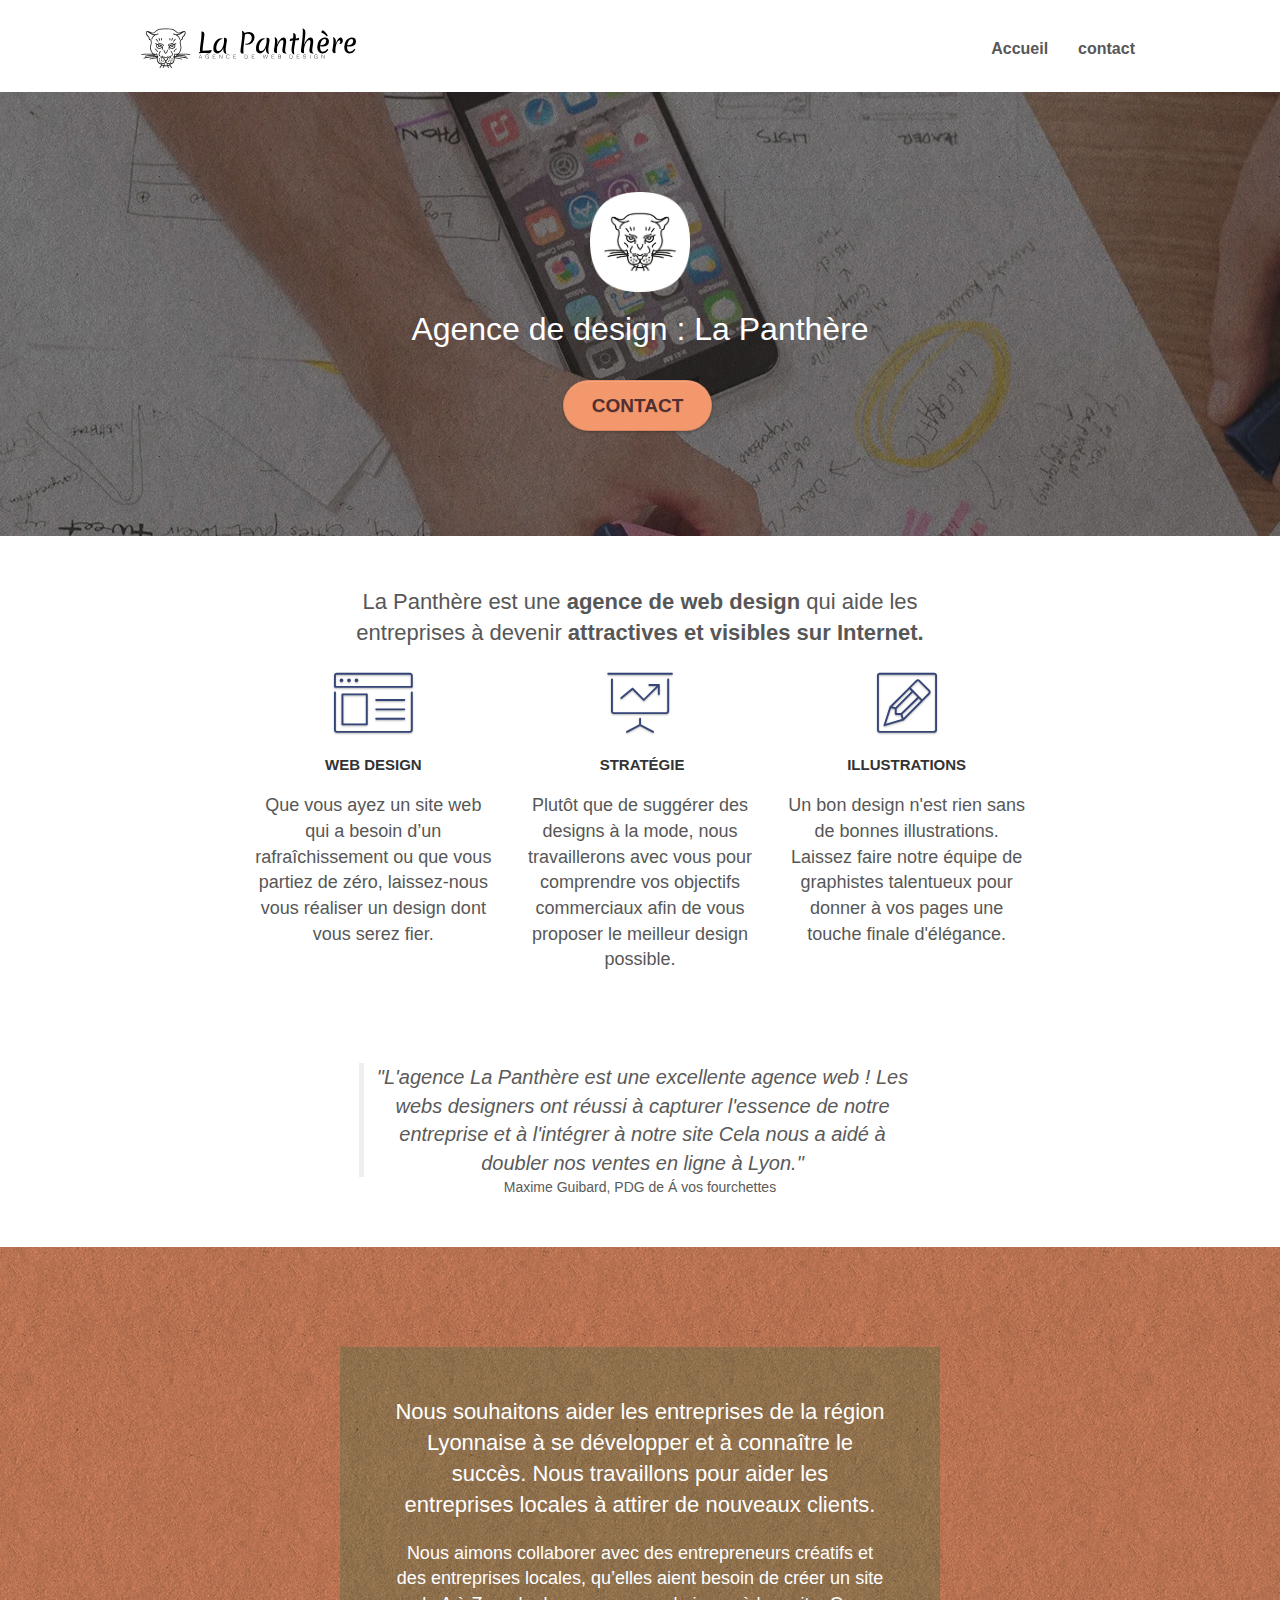
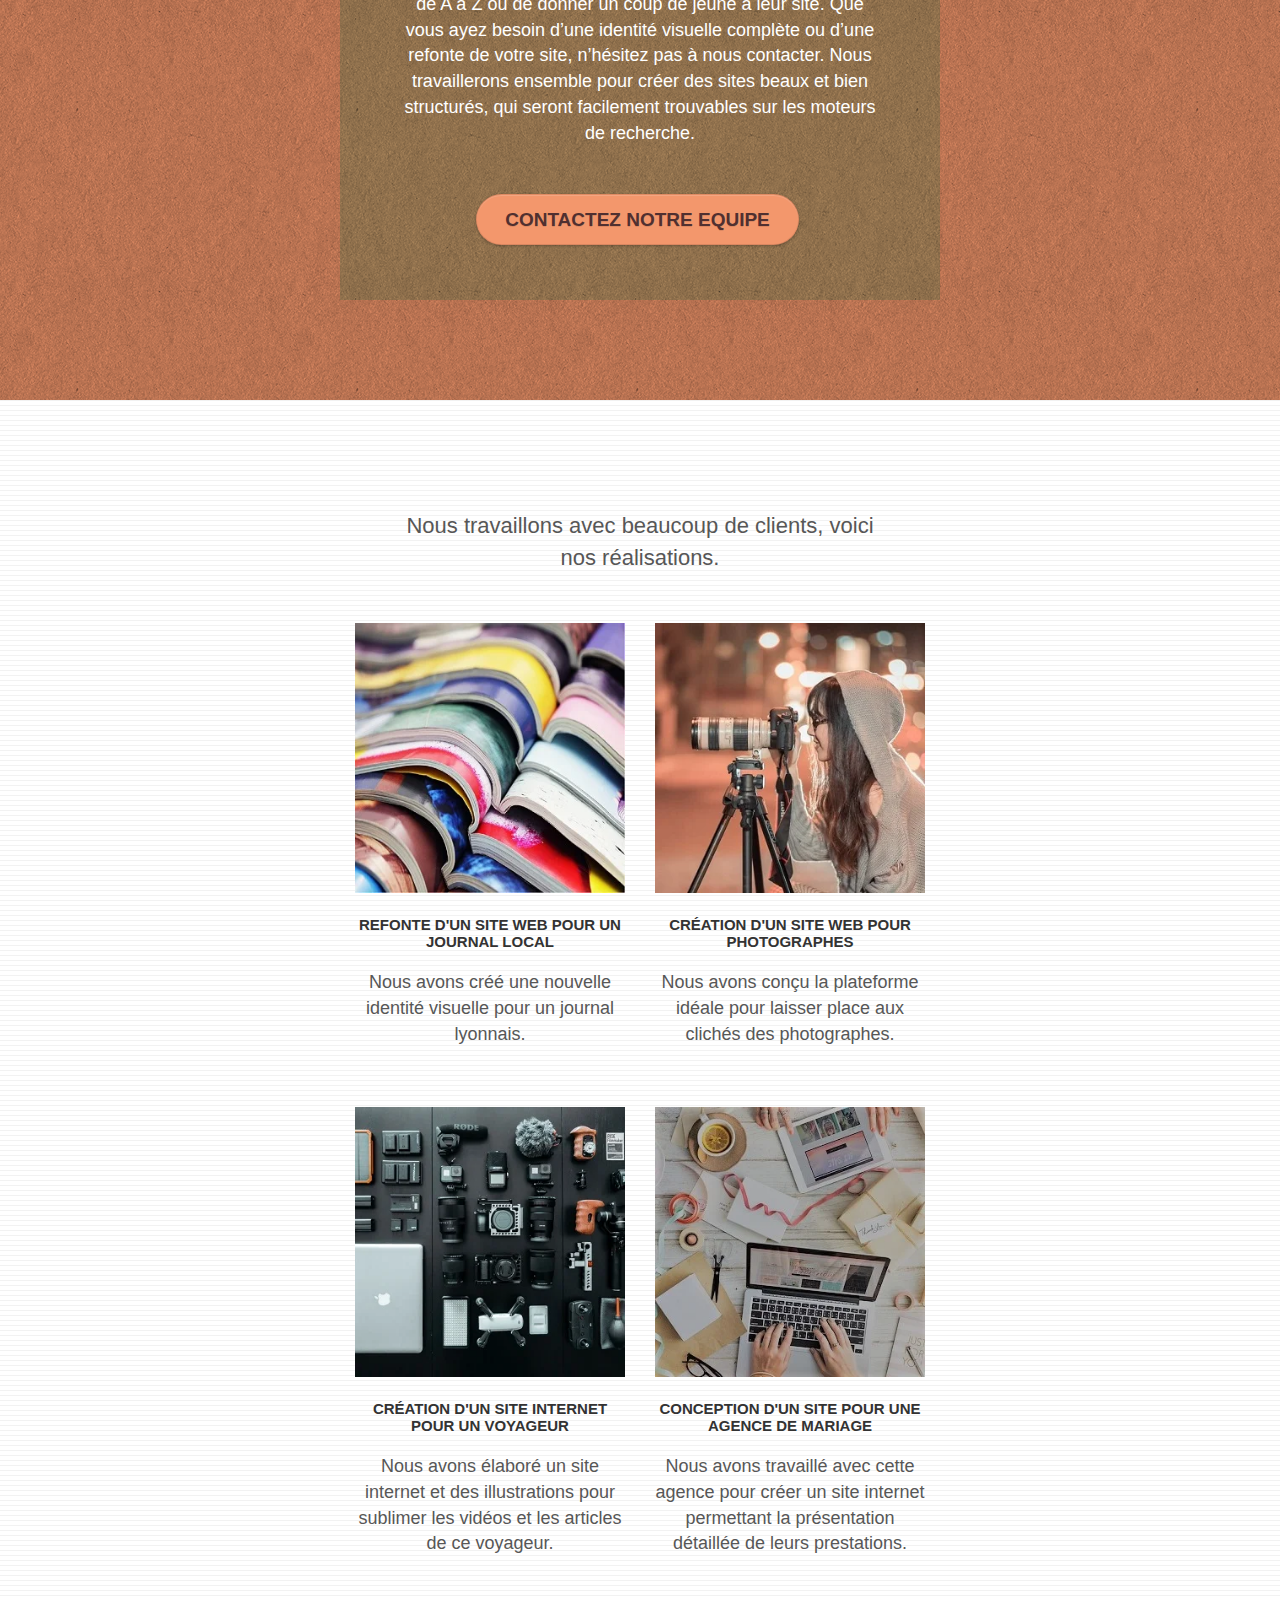
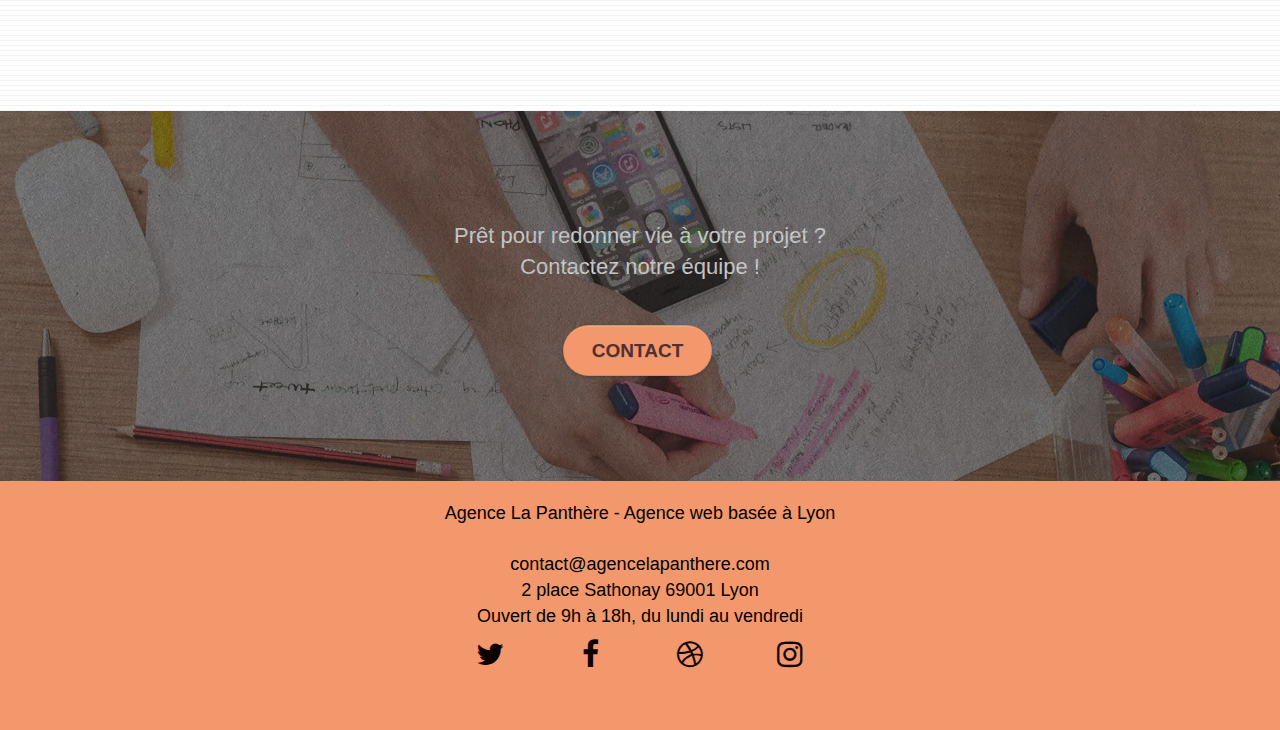
<file: index.html>
<!doctype html>
<html lang="fr">

<head>
	<meta charset="utf-8">
	<title>La Panthère, agence de web design située à lyon : création de sites, refonte de sites, stratégies personnalisées.</title>
	<meta name="description" content="La Panthère est une Agence de web design située à Lyon qui aide les entreprises
	à améliorer et à développer leur image : création, amélioration de sites web, stratégies de branding.">
	<meta name="robot" content="index, follow">

	<meta name="viewport" content="width=device-width, initial-scale=1.0, viewport-fit=cover">
	<link rel="canonical" href="https://hakimbouzidijpeg.github.io/site_modifs/index.html/">
	<link rel="shortcut icon" type="image/png" href="favicon.jpg">
	<link rel="stylesheet" type="text/css" href="./css/bootstrap.css">
	<link rel="stylesheet" type="text/css" href="style.css">
	<link rel="stylesheet" type="text/css" href="./css/font-awesome.css">
	<link rel="stylesheet" type="text/css" href="./css/et-line.css">



	<!--google search-->
	<meta name="google-site-verification" content="Z-j0HStjY3XsmCi2pdFO28xnZvef16M-q6evh735Us8" />
	<!--google search END-->
	<!-- Analytics -->
	<!-- Global site tag (gtag.js) - Google Analytics -->
	<script async src="https://www.googletagmanager.com/gtag/js?id=G-3E6M611K2C"></script>
	<script>
		window.dataLayer = window.dataLayer || [];
		function gtag() { dataLayer.push(arguments); }
		gtag('js', new Date());

		gtag('config', 'G-3E6M611K2C');
	</script>
	<!-- Analytics END -->
</head>

<body>
	<!-- Principal conteneur -->
	<div class="page-container">

		<!-- bloc-0 -->
		<!--header-->
		<header class="bloc bgc-white l-bloc " id="bloc-0">
			<div class="container bloc-sm">
				<!--navigation-->
				<nav class="navbar row">
					<div class="navbar-header">
						<span class="navbar-brand"><img src="img/agence-la-panthere-monochrome.svg" width="215"
								height="40"
								alt="Dessin d'une tête de panthère accompagné du nom de l'agence : la Panthère" /></span>
						<button id="nav-toggle" type="button" class="ui-navbar-toggle navbar-toggle"
							data-toggle="collapse" data-target=".navbar-1">
							<span class="sr-only">Toggle navigation</span><span class="icon-bar"></span><span
								class="icon-bar"></span><span class="icon-bar"></span>
						</button>
					</div>
					<div class="collapse navbar-collapse navbar-1 special-dropdown-nav">
						<ul class="site-navigation nav navbar-nav">
							<li>
								<a class="greasy" href="index.html">Accueil</a>
							</li>
							<li>
							</li>
							<li>
								<a class="greasy" href="contact.html">contact</a>
							</li>
						</ul>
					</div>
				</nav>
			</div>
		</header>
		<!-- bloc-0 END -->

		<!--contenu principal-->
		<main>
			<!--zone importante-->

			<!-- bloc-1-presentation -->
			<!--header de la zone article-->
			<div class="bloc bgc-dark-slate-blue bg-banniere d-bloc bg-t-edge bloc-bg-texture texture-paper b-parallax"
				id="bloc-1-hero">
				<div class="container bloc-lg">
					<div class="row tight-width-whitespace">
						<div class="col-sm-12">
							<img src="img/logo.png" class="center-block image-resize-mode" width="100" height="100"
								alt="Image du logo de l'agence web : la Panthère" />
							<h1 class="text-center hero-bloc-text tc-white ">
								Agence de design : La Panthère
							</h1>
							<div class="text-center">
								<a href="contact.html" class="btn btn-lg btn-clean btn-rd cta-hero btn-atomic-tangerine"
									id="cta-hero">CONTACT</a>
							</div>
						</div>
					</div>
				</div>
			</div>
			<!-- bloc-1-presentation END -->

			<!-- bloc-2-services -->
			<div class="bloc bgc-white l-bloc" id="bloc-2-services">
				<div class="container bloc-md">
					<div class="row">
						<div class="col-sm-12 text-center">
							<p class="title">La Panthère est une<strong> agence de web design </strong>qui
								aide les entreprises à devenir <strong>attractives et visibles sur Internet.</strong>
							</p>
						</div>
					</div>
					<div class="row voffset-lg med-width-whitespace">
						<!--présentation de web design-->
						<section class="col-sm-4">
							<div class="text-center">
								<span class="et-icon-browser sm-shadow icon-dark-slate-blue icons icon-lg"></span>
							</div>
							<h3 class="mg-md text-center">
								Web design
							</h3>
							<p class="text-center ">
								Que vous ayez un site web qui a besoin d&rsquo;un rafraîchissement ou que vous partiez
								de zéro, laissez-nous vous réaliser un design dont vous serez fier.
							</p>
						</section>
						<!--présentation de startégie-->
						<section class="col-sm-4">
							<div class="text-center">
								<span class="et-icon-presentation sm-shadow icon-dark-slate-blue icons icon-lg"></span>
							</div>
							<h3 class="mg-md text-center">
								&nbsp;Stratégie
							</h3>
							<p class="text-center ">
								Plutôt que de suggérer des designs à la mode, nous travaillerons avec vous pour
								comprendre vos objectifs commerciaux afin de vous proposer le meilleur design
								possible.<br>
							</p>
						</section>
						<!--présentation d'illustrations-->
						<section class="col-sm-4">
							<div class="text-center">
								<span class="et-icon-edit sm-shadow icon-dark-slate-blue icons icon-lg"></span>
							</div>
							<h3 class="mg-md text-center">
								Illustrations
							</h3>
							<p class="text-center ">
								Un bon design n'est rien sans de bonnes illustrations. Laissez faire notre équipe de
								graphistes talentueux pour donner à vos pages une touche finale d'élégance.
							</p>
						</section>
					</div>
					<div class="row voffset-lg voffset">
						<div class="col-xs-12 col-md-8 col-md-offset-2 text-center">
							<blockquote class="citation">"L'agence La Panthère est une excellente agence web ! Les
								webs designers ont réussi à capturer l'essence de notre entreprise et à
								l'intégrer à notre site Cela nous a aidé à doubler nos ventes en ligne à Lyon."
							</blockquote>
							<cite class="author">Maxime Guibard, PDG de Á vos fourchettes</cite>
						</div>
					</div>
				</div>
			</div>
			<!-- bloc-2-services END -->

			<!-- bloc-3-what-i-do -->
			<footer
				class="bloc tc-white bgc-atomic-tangerine bg-presentation d-bloc bloc-bg-texture texture-paper b-parallax"
				id="bloc-3-what-i-do">
				<div class="container bloc-lg">
					<div class="row tight-width-whitespace black-background">
						<div class="col-sm-12">
							<h2 class="mg-md text-center tc-white">
								Nous souhaitons aider les entreprises de la région Lyonnaise à se développer et à
								connaître le succès. Nous travaillons pour aider les entreprises locales à attirer de
								nouveaux clients.<br>
							</h2>
							<p class="text-center white">
								Nous aimons collaborer avec des entrepreneurs créatifs et des entreprises locales,
								qu’elles aient besoin de créer un site de A à Z ou de donner un coup de jeune à leur
								site. Que vous ayez besoin d’une identité visuelle complète ou d’une refonte de votre
								site, n’hésitez pas à nous contacter. Nous travaillerons ensemble pour créer des sites
								beaux et bien structurés, qui seront facilement trouvables sur les moteurs de recherche.
								<br><br><a class="btn btn-atomic-tangerine btn-clean btn-rd btn-lg cta-hero2"
									href="contact.html">CONTACTEZ NOTRE EQUIPE</a><br>
							</p>
						</div>
					</div>
				</div>
			</footer>
			<!-- bloc-3-what-i-do END -->



			<!-- bloc-4-portfolio -->
			<div class="bloc bgc-white bg-lines-h2-bg bg-repeat l-bloc" id="bloc-4-portfolio">
				<div class="container bloc-lg">
					<div class="row">
						<div class="col-sm-12 text-center">
							<p class="text">Nous travaillons avec beaucoup de clients, voici nos réalisations.</p>
						</div>
					</div>
					<div class="row tight-width-whitespace portfolio-row">
						<section class="col-sm-6">
							<a href="#" data-lightbox="img/livres.webp" data-gallery-id="gallery-1"
								data-caption="Refonte d'un site web pour un journal local" data-frame="snapshot-lb"><img
									src="img/livres.webp" width="320" height="320"
									alt="gros plan de livres colorés, ouverts et empilés les uns sur les autres"
									class="img-responsive portfolio-thumb" /></a>
							<h3 class="mg-md text-center">
								Refonte d'un site web pour un journal local
							</h3>
							<p class="text-center">
								Nous avons créé une nouvelle identité visuelle pour un journal lyonnais.
							</p>
						</section>
						<section class="col-sm-6">
							<a href="#" data-lightbox="img/photographe.webp" data-gallery-id="gallery-1"
								data-caption="Création d'un site web pour photographes" data-frame="snapshot-lb"><img
									src="img/photographe.webp" width="320" height="320"
									class="img-responsive portfolio-thumb"
									alt="jeune photographe qui prend un cliché dans la nuit" /></a>
							<h3 class="mg-md text-center">
								Création d'un site web pour photographes
							</h3>
							<p class="text-center">
								Nous avons conçu la plateforme idéale pour laisser place aux clichés des photographes.
							</p>
						</section>
					</div>
					<div class="row tight-width-whitespace portfolio-row">
						<section class="col-sm-6">
							<a href="#" data-lightbox="img/appareils.webp" data-gallery-id="gallery-1"
								data-caption="Création d'un site internet pour un voyageur"
								data-frame="snapshot-lb"><img src="img/appareils.webp" width="320" height="320"
									class="img-responsive portfolio-thumb"
									alt="Divers appareils exposés : appareils photo, micros, batteries d'énergie, ordinateur." /></a>
							<h3 class="mg-md text-center">
								Création d'un site internet pour un voyageur
							</h3>
							<p class="text-center">
								Nous avons élaboré un site internet et des illustrations pour sublimer les vidéos et les
								articles de ce voyageur.
							</p>
						</section>
						<section class="col-sm-6">
							<a href="#" data-lightbox="img/bureau.webp" data-gallery-id="gallery-1"
								data-caption="Conception d'un site pour une agence de mariage"
								data-frame="snapshot-lb"><img src="img/bureau.webp" width="320" height="320"
									class="img-responsive portfolio-thumb"
									alt="Ordinateur, rubans, cartes postales, ciseaux, enveloppes, papiers, scotch posés sur un bureau." /></a>
							<h3 class="mg-md text-center">
								Conception d'un site pour une agence de mariage
							</h3>
							<p class="text-center">
								Nous avons travaillé avec cette agence pour créer un site internet permettant la
								présentation détaillée de leurs prestations.
							</p>
						</section>
					</div>
				</div>
			</div>
			<!-- bloc-4-portfolio END -->

			<!-- bloc-5-cta -->
			<footer class="bloc bgc-dark-slate-blue bg-banniere d-bloc bloc-bg-texture texture-paper" id="bloc-5-cta">
				<div class="container bloc-lg">
					<div class="row">
						<h2 class="mg-md text-center tc-white">
							Prêt pour redonner vie à votre projet ?<br>Contactez notre équipe !
						</h2>
						<div class="col-sm-12 text-center">
							<a href="contact.html"
								class="btn btn-atomic-tangerine btn-clean btn-rd btn-lg cta-hero">CONTACT</a>
						</div>
					</div>
				</div>
			</footer>
			<!-- bloc-5-cta END -->

		</main>
		<!-- Footer - bloc-8 -->
		<footer class="bloc bgc-atomic-tangerine d-bloc" id="bloc-8">
			<div class="container bloc-sm">
				<div class="row">
					<div class="col-sm-12">
						<p class="text-center black">
							Agence La Panthère - Agence web basée à Lyon<br><br>
							contact@agencelapanthere.com<br>2 place Sathonay 69001 Lyon<br>
							Ouvert de 9h à 18h, du lundi au vendredi</p>

						<!--images et liens vers les réseaux sociaux-->
						<figure class="row row-no-gutters social">
							<div class="col-sm-3">
								<div class="text-center">
									<a class="social" href="https://twitter.com/La_Panthere_agence_web_lyon"><span
											class="fa fa-twitter icon-md"
											title="Icone de lien vers twitter."></span></a>
								</div>
							</div>
							<div class="col-sm-3">
								<div class="text-center">
									<a class="social" href="https://fr-fr.facebook.com/La_Panthere_agence_web_lyon"><span
											class="fa fa-facebook icon-md"
											title="Icone de lien vers facebook."></span></a>
								</div>
							</div>
							<div class="col-sm-3">
								<div class="text-center">
									<a class="social" href="https://dribbble.com/tags/La_Panthere_agence_web_lyon"><span
											class="fa fa-dribbble icon-md"
											title="Icone de lien vers dribbble."></span></a>
								</div>
							</div>
							<div class="col-sm-3">
								<div class="text-center">
									<a class="social" href="https://www.instagram.com/La_Panthere_agence_web_lyon"><span
											class="fa fa-instagram icon-md"
											title="Icone de lien vers instagram."></span></a>
								</div>
							</div>
						</figure>



					</div>
				</div>
			</div>
		</footer>
		<!-- Footer - bloc-8 END -->

	</div>
	<!-- Principal conteneur END -->

	<!-- zone de script-->
	<script src="./js/jquery-2.1.0.js" defer></script>
	<script src="./js/bootstrap.js" defer></script>
	<script src="./js/blocs.js" defer></script>
	<script src="./js/jquery.touchSwipe.js" defer></script>
	<script src="./js/gmaps.js" defer></script>
</body>

</html>
</file>
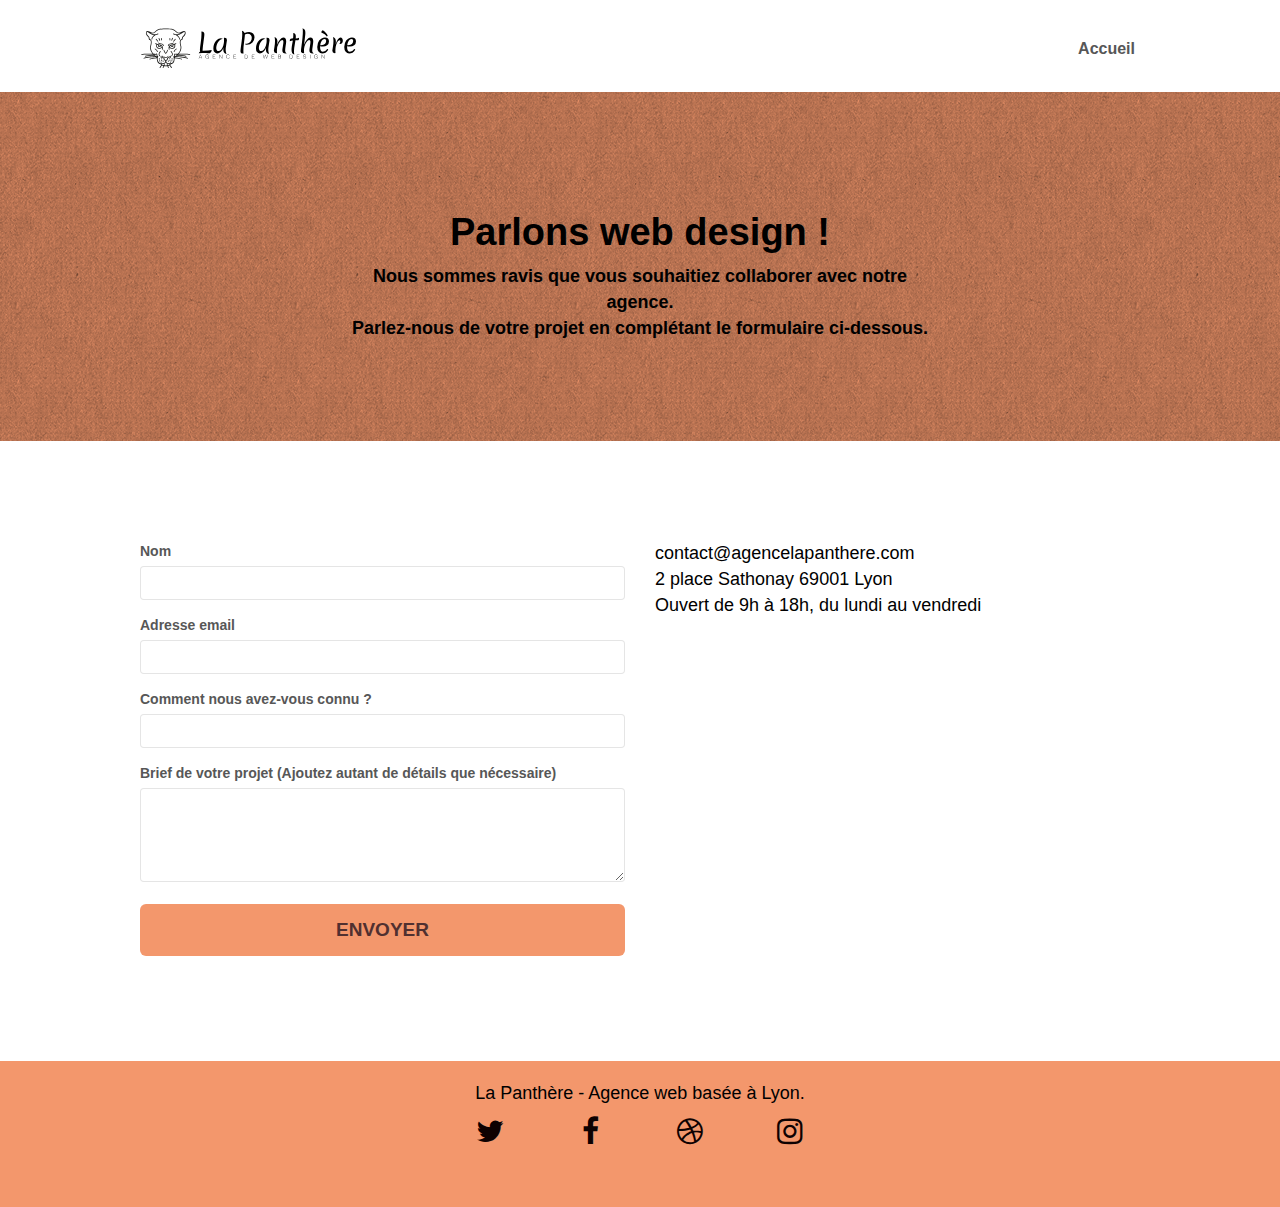
<file: contact.html>
<!doctype html>
<html lang="fr">

<head>
	<meta charset="utf-8">

	<!-- titre et favicon-->
	<link rel="shortcut icon" type="image/png" href="favicon.jpg">
	<title>La Panthère, agence de web design située à Lyon. Page de contact avec formulaire à remplir et envoyer.
	</title>
	<meta name="description" content="La Panthère est une Agence de web design située à Lyon qui aide les entreprises
	à développer, à améliorer leur image : création et amélioration de sites web, stratégies de branding.">
	<meta name="robot" content="index, follow">
	<meta name="viewport" content="width=device-width, initial-scale=1.0, viewport-fit=cover">
	<link rel="stylesheet" type="text/css" href="./css/bootstrap.css">
	<link rel="stylesheet" type="text/css" href="style.css">
	<link rel="stylesheet" type="text/css" href="./css/font-awesome.css">
	<link rel="stylesheet" type="text/css" href="./css/et-line.css">
	<!-- Analytics -->

	<!-- Analytics END -->

</head>

<body>
	<!-- Principal conteneur -->
	<div class="page-container">

		<!-- bloc-0 -->
		<header class="bloc bgc-white l-bloc " id="bloc-0">
			<div class="container bloc-sm">

				<nav class="navbar row">
					<div class="navbar-header">

						<a class="navbar-brand" href="index.html"><img src="img/agence-la-panthere-monochrome.svg"
								alt="atlanta web design logo" width="215" height="40" /></a>

						<button id="nav-toggle" type="button" class="ui-navbar-toggle navbar-toggle"
							data-toggle="collapse" data-target=".navbar-1">
							<span class="sr-only">Toggle navigation</span><span class="icon-bar"></span><span
								class="icon-bar"></span><span class="icon-bar"></span>
						</button>
					</div>
					<div class="collapse navbar-collapse navbar-1 special-dropdown-nav">
						<ul class="site-navigation nav navbar-nav">
							<li>
								<a class="greasy" href="index.html">Accueil</a>
							</li>

						</ul>
					</div>
				</nav>
			</div>
		</header>
		<!-- bloc-0 END -->

		<main>

			<!-- bloc-6 -->
			<div class="bloc bg-dots-bg bg-repeat bgc-atomic-tangerine d-bloc bloc-bg-texture texture-paper"
				id="bloc-6">
				<div class="container bloc-lg">
					<div class="row">
						<div class="col-sm-12">
							<h1 class="text-center hero-bloc-text black greasy">
								Parlons web design !
							</h1>
							<p class="text-center mg-lg black tight-width-whitespace greasy">
								Nous sommes ravis que vous souhaitiez collaborer avec notre agence.<br>
								Parlez-nous de votre projet en complétant le formulaire ci-dessous.
							</p>
						</div>
					</div>
				</div>
			</div>
			<!-- bloc-6 END -->

			<!-- bloc-7 -->
			<form novalidate>
			<div class="bloc bgc-white l-bloc greasy" id="bloc-7">
				<div class="container bloc-lg">
					<div class="row">
						<div class="col-sm-6">
							<div id="form_1">
								<div class="form-group">
									<label for="name" class="greasy">
										 Nom 
									</label>
									<input id="name" class="form-control" required />
								</div>
								<div class="form-group">
									<label for="email" class="greasy">
										 Adresse email 
									</label>
									<input id="email" class="form-control" type="email" required />
								</div>
								<div class="form-group">
									<label for="input_504" class="greasy">
										Comment nous avez-vous connu ? 
									</label>
									<input class="form-control" type="text" required id="input_504" />
								</div>
								<div class="form-group">
									<label for="message" class="greasy">
										 Brief de votre projet (Ajoutez autant de détails que
											nécessaire)<br>
									</label><textarea id="message" class="form-control" rows="4" cols="50"
										required></textarea>
								</div>
								<button class="bloc-button btn btn-lg btn-block cta-hero btn-atomic-tangerine"
									type="submit">
									Envoyer
								</button>
							</div>
						</div>
						<div class="col-sm-6">
							<p class="black">
								contact@agencelapanthere.com<br>2 place Sathonay 69001 Lyon<br>Ouvert de 9h à 18h, du
								lundi au vendredi<br>
							</p>
						</div>
					</div>
				</div>
			</div>
			</form>
			<!-- bloc-7 END -->

			<!-- ScrollToTop Button -->
			<a class="bloc-button btn btn-d scrollToTop" onclick="scrollToTarget('1')"><span
					class="fa fa-chevron-up"></span></a>
			<!-- ScrollToTop Button END-->
		</main>

		<!-- Footer - bloc-8 -->
		<footer class="bloc bgc-atomic-tangerine d-bloc" id="bloc-8">
			<div class="container bloc-sm">
				<div class="row">
					<div class="col-sm-12">
						<p class="text-center black">
							La Panthère - Agence web basée à Lyon.<br>
						</p>

						<!--images et liens vers les réseaux sociaux-->
						<figure class="row row-no-gutters social">
							<div class="col-sm-3">
								<div class="text-center">
									<a class="social" href="https://twitter.com/La_Panthere_agence_web_lyon"><span
											class="fa fa-twitter icon-md"
											title="Icone de lien vers twitter."></span></a>
								</div>
							</div>
							<div class="col-sm-3">
								<div class="text-center">
									<a class="social"
										href="https://fr-fr.facebook.com/La_Panthere_agence_web_lyon"><span
											class="fa fa-facebook icon-md"
											title="Icone de lien vers facebook."></span></a>
								</div>
							</div>
							<div class="col-sm-3">
								<div class="text-center">
									<a class="social" href="https://dribbble.com/tags/La_Panthere_agence_web_lyon"><span
											class="fa fa-dribbble icon-md"
											title="Icone de lien vers dribbble."></span></a>
								</div>
							</div>
							<div class="col-sm-3">
								<div class="text-center">
									<a class="social" href="https://www.instagram.com/La_Panthere_agence_web_lyon"><span
											class="fa fa-instagram icon-md"
											title="Icone de lien vers instagram."></span></a>
								</div>
							</div>
						</figure>

					</div>
				</div>
			</div>
		</footer>
		<!-- Footer - bloc-8 END -->

	</div>
	<!-- Principal conteneur END -->

	<!--zone des scripts-->
	<script src="./js/jquery-2.1.0.js" defer></script>
	<script src="./js/bootstrap.js" defer></script>
	<script src="./js/blocs.js" defer></script>
	<script src="./js/jqBootstrapValidation.js" defer></script>
	<script src="./js/formHandler.js" defer></script>
</body>

</html>
</file>
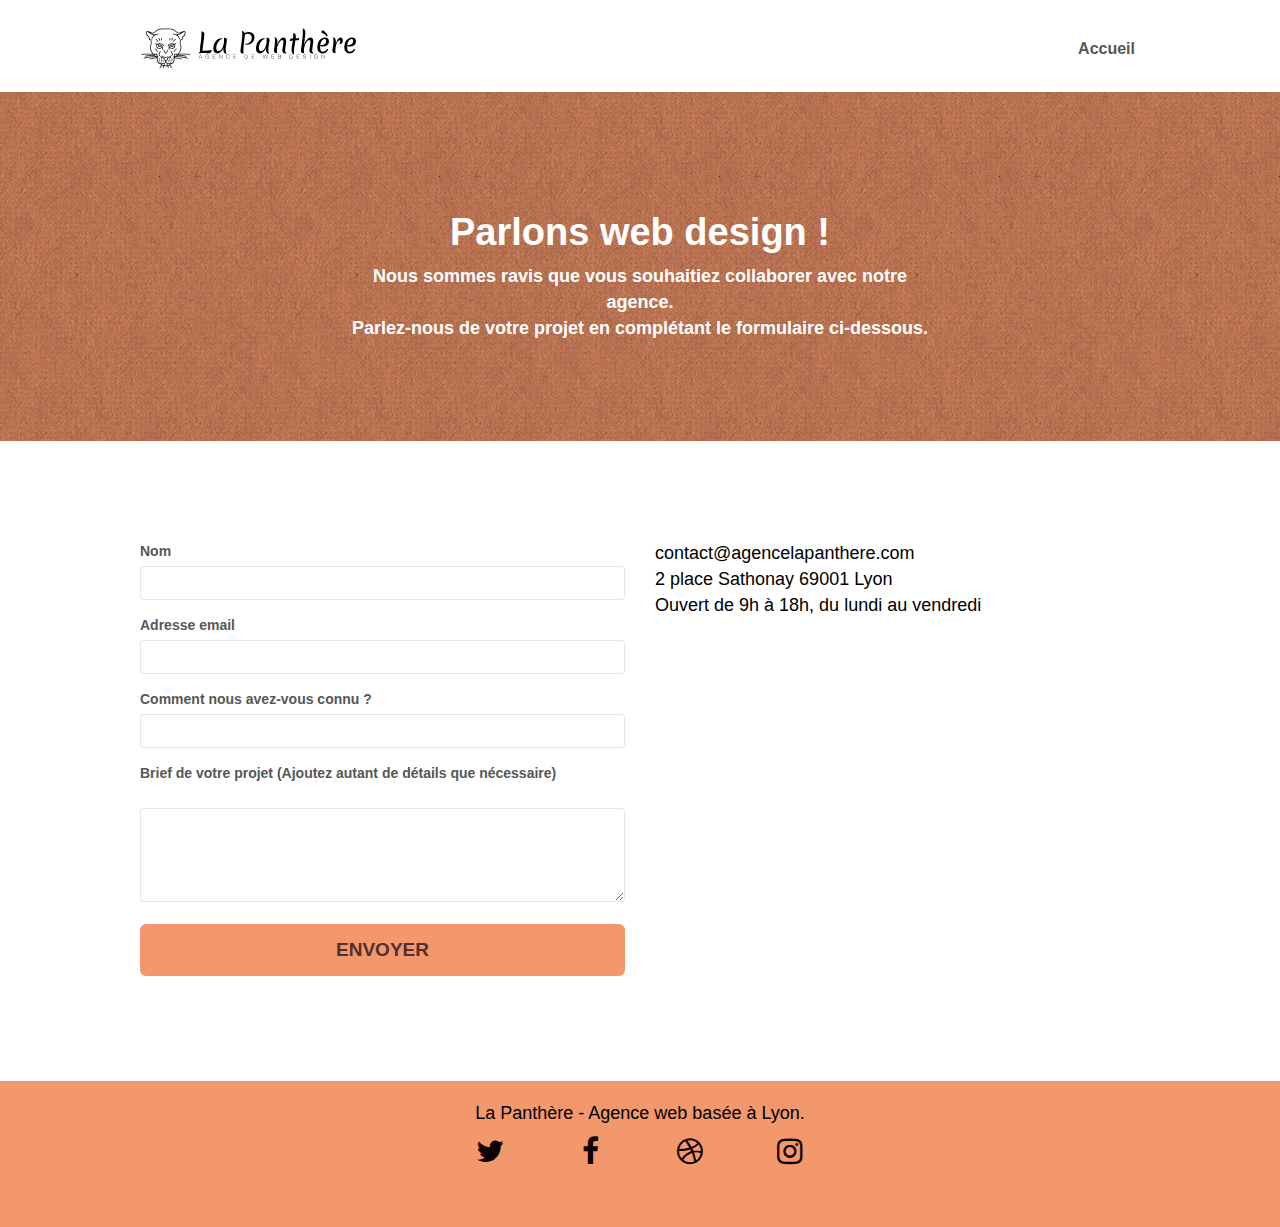
<file: page2.html>
<!doctype html>
<html lang="fr">

<head>
	<meta charset="utf-8">

	<!-- titre et favicon-->
	<link rel="shortcut icon" type="image/png" href="favicon.jpg">
	<title>La Panthère, agence de web design située à Lyon. Page de contact avec formulaire à remplir et envoyer.
	</title>
	<meta name="description" content="La Panthère est une Agence de web design située à Lyon qui aide les entreprises
	à développer, à améliorer leur image : création et amélioration de sites web, stratégies de branding.">
	<meta name="viewport" content="width=device-width, initial-scale=1.0, viewport-fit=cover">
	<link rel="stylesheet" type="text/css" href="./css/bootstrap.css">
	<link rel="stylesheet" type="text/css" href="style.css">
	<link rel="stylesheet" type="text/css" href="./css/font-awesome.css">
	<link rel="stylesheet" type="text/css" href="./css/et-line.css">
	<!-- Analytics -->

	<!-- Analytics END -->

</head>

<body>
	<!-- Principal conteneur -->
	<div class="page-container">

		<!-- bloc-0 -->
		<header class="bloc bgc-white l-bloc " id="bloc-0">
			<div class="container bloc-sm">

				<nav class="navbar row">
					<div class="navbar-header">

						<a class="navbar-brand" href="index.html"><img src="img/agence-la-panthere-monochrome.svg"
								alt="atlanta web design logo" width="215" height="40" /></a>

						<button id="nav-toggle" type="button" class="ui-navbar-toggle navbar-toggle"
							data-toggle="collapse" data-target=".navbar-1">
							<span class="sr-only">Toggle navigation</span><span class="icon-bar"></span><span
								class="icon-bar"></span><span class="icon-bar"></span>
						</button>
					</div>
					<div class="collapse navbar-collapse navbar-1 special-dropdown-nav">
						<ul class="site-navigation nav navbar-nav">
							<li>
								<a class="greasy" href="index.html">Accueil</a>
							</li>

						</ul>
					</div>
				</nav>
			</div>
		</header>
		<!-- bloc-0 END -->

		<main>

			<!-- bloc-6 -->
			<div class="bloc bg-dots-bg bg-repeat bgc-atomic-tangerine d-bloc bloc-bg-texture texture-paper"
				id="bloc-6">
				<div class="container bloc-lg">
					<div class="row">
						<div class="col-sm-12">
							<h1 class="text-center hero-bloc-text white greasy">
								Parlons web design !
							</h1>
							<p class="text-center mg-lg white tight-width-whitespace greasy">
								Nous sommes ravis que vous souhaitiez collaborer avec notre agence.<br>
								Parlez-nous de votre projet en complétant le formulaire ci-dessous.
							</p>
						</div>
					</div>
				</div>
			</div>
			<!-- bloc-6 END -->

			<!-- bloc-7 -->
			<div class="bloc bgc-white l-bloc" id="bloc-7">
				<div class="container bloc-lg">
					<div class="row">
						<div class="col-sm-6">
							<form id="form_1" novalidate success-msg="Your message has been sent."
								fail-msg="Sorry it seems that our mail server is not responding, Sorry for the inconvenience!">
								<div class="form-group">
									<label for="name">
										<div class="greasy"> Nom </div>
									</label>
									<input id="name" class="form-control" required />
								</div>
								<div class="form-group">
									<label for="email">
										<div class="greasy"> Adresse email </div>
									</label>
									<input id="email" class="form-control" type="email" required />
								</div>
								<div class="form-group">
									<label for="input_504">
										<div class="greasy"> Comment nous avez-vous connu ? </div>
									</label>
									<input class="form-control" type="texte" required id="input_504" />
								</div>
								<div class="form-group">
									<label for="message">
										<div class="greasy"> Brief de votre projet (Ajoutez autant de détails que
											nécessaire)</div><br>
									</label><textarea id="message" class="form-control" rows="4" cols="50"
										required></textarea>
								</div>
								<button class="bloc-button btn btn-lg btn-block cta-hero btn-atomic-tangerine"
									type="submit">
									Envoyer
								</button>
							</form>
						</div>
						<div class="col-sm-6">
							<p class="black">
								contact@agencelapanthere.com<br>2 place Sathonay 69001 Lyon<br>Ouvert de 9h à 18h, du
								lundi au vendredi<br>
							</p>
						</div>
					</div>
				</div>
			</div>
			<!-- bloc-7 END -->

			<!-- ScrollToTop Button -->
			<a class="bloc-button btn btn-d scrollToTop" onclick="scrollToTarget('1')"><span
					class="fa fa-chevron-up"></span></a>
			<!-- ScrollToTop Button END-->
		</main>

		<!-- Footer - bloc-8 -->
		<footer class="bloc bgc-atomic-tangerine d-bloc" id="bloc-8">
			<div class="container bloc-sm">
				<div class="row">
					<div class="col-sm-12">
						<p class="text-center black">
							La Panthère - Agence web basée à Lyon.<br>
						</p>

						<!--images et liens vers les réseaux sociaux-->
						<figure class="row row-no-gutters social">
							<div class="col-sm-3">
								<div class="text-center">
									<a class="social" href="https://twitter.com/La_Panthere_agence_web_lyon"><span
											class="fa fa-twitter icon-md"
											title="Icone de lien vers twitter."></span></a>
								</div>
							</div>
							<div class="col-sm-3">
								<div class="text-center">
									<a class="social"
										href="https://fr-fr.facebook.com/La_Panthere_agence_web_lyon"><span
											class="fa fa-facebook icon-md"
											title="Icone de lien vers facebook."></span></a>
								</div>
							</div>
							<div class="col-sm-3">
								<div class="text-center">
									<a class="social" href="https://dribbble.com/tags/La_Panthere_agence_web_lyon"><span
											class="fa fa-dribbble icon-md"
											title="Icone de lien vers dribbble."></span></a>
								</div>
							</div>
							<div class="col-sm-3">
								<div class="text-center">
									<a class="social" href="https://www.instagram.com/La_Panthere_agence_web_lyon"><span
											class="fa fa-instagram icon-md"
											title="Icone de lien vers instagram."></span></a>
								</div>
							</div>
						</figure>

					</div>
				</div>
			</div>
		</footer>
		<!-- Footer - bloc-8 END -->

	</div>
	<!-- Principal conteneur END -->

	<!--zone des scripts-->
	<script src="./js/jquery-2.1.0.js" defer></script>
	<script src="./js/bootstrap.js" defer></script>
	<script src="./js/blocs.js" defer></script>
	<script src="./js/jqBootstrapValidation.js" defer></script>
	<script src="./js/formHandler.js" defer></script>
</body>

</html>
</file>
<file: style.css>
body {
    margin: 0;
    padding: 0;
    background: #FFF;
    overflow-x: hidden;
    -webkit-font-smoothing: antialiased;
    -moz-osx-font-smoothing: grayscale;
}

a,
button {
    transition: all .3s ease-in-out;
    outline: none !important;
}

a:hover {
    text-decoration: none;
    cursor: pointer;
}

.greasy {
    font-weight: bold;
}

#page-loading-blocs-notifaction {
    position: fixed;
    top: 0;
    bottom: 0;
    width: 100%;
    z-index: 100000;
    background: #FFFFFF url("img/pageload-spinner.gif") no-repeat center center;
}

.bloc {
    width: 100%;
    clear: both;
    background: 50% 50% no-repeat;
    padding: 0 50px;
    -webkit-background-size: cover;
    -moz-background-size: cover;
    -o-background-size: cover;
    background-size: cover;
    position: relative;
}

.bloc .container {
    padding-left: 0;
    padding-right: 0;
}

.bloc-lg {
    padding: 100px 50px;
}

.bloc-md {
    padding: 50px;
}

.bloc-sm {
    padding: 20px 50px;
}

.bg-center,
.bg-l-edge,
.bg-r-edge,
.bg-t-edge,
.bg-b-edge,
.bg-tl-edge,
.bg-bl-edge,
.bg-tr-edge,
.bg-br-edge,
.bg-repeat {
    -webkit-background-size: auto !important;
    -moz-background-size: auto !important;
    -o-background-size: auto !important;
    background-size: auto !important;
}

.bg-repeat {
    background: repeat;
}

.bg-t-edge {
    background: top no-repeat;
}

.bloc-bg-texture::before {
    content: "";
    background-size: 2px 2px;
    position: absolute;
    top: 0;
    bottom: 0;
    left: 0;
    right: 0;
}

.texture-paper::before {
    background: url("img/texture-paper.webp");
    background-size: 280px 280px;
}

.b-parallax {
    background-attachment: fixed;
}

.d-bloc {
    color: rgba(255, 255, 255, .7);
}

.d-bloc button:hover {
    color: rgba(255, 255, 255, .9);
}

.d-bloc .icon-round,
.d-bloc .icon-square,
.d-bloc .icon-rounded,
.d-bloc .icon-semi-rounded-a,
.d-bloc .icon-semi-rounded-b {
    border-color: rgba(255, 255, 255, .9);
}

.d-bloc .divider-h span {
    border-color: rgba(255, 255, 255, .2);
}

.d-bloc .a-btn,
.d-bloc .navbar a,
.d-bloc .navbar-brand,
.d-bloc a .icon-sm,
.d-bloc a .icon-md,
.d-bloc a .icon-lg,
.d-bloc a .icon-xl,
.d-bloc h1 a,
.d-bloc h2 a,
.d-bloc h3 a,
.d-bloc h4 a,
.d-bloc h5 a,
.d-bloc h6 a,
.d-bloc p a {
    color: rgba(255, 255, 255, .6);
}

.d-bloc .a-btn:hover,
.d-bloc .navbar a:hover,
.d-bloc .navbar-brand:hover,
.d-bloc a:hover .icon-sm,
.d-bloc a:hover .icon-md,
.d-bloc a:hover .icon-lg,
.d-bloc a:hover .icon-xl,
.d-bloc h1 a:hover,
.d-bloc h2 a:hover,
.d-bloc h3 a:hover,
.d-bloc h4 a:hover,
.d-bloc h5 a:hover,
.d-bloc h6 a:hover,
.d-bloc p a:hover {
    color: rgba(255, 255, 255, 1);
}

.d-bloc .navbar-toggle .icon-bar {
    background: rgba(255, 255, 255, 1);
}

.d-bloc .btn-wire,
.d-bloc .btn-wire:hover {
    color: rgba(255, 255, 255, 1);
    border-color: rgba(255, 255, 255, 1);
}

.d-bloc .panel {
    color: rgba(0, 0, 0, .5);
}

.d-bloc .panel button:hover {
    color: rgba(0, 0, 0, .7);
}

.d-bloc .panel icon {
    border-color: rgba(0, 0, 0, .7);
}

.d-bloc .panel .divider-h span {
    border-color: rgba(0, 0, 0, .1);
}

.d-bloc .panel .a-btn {
    color: rgba(0, 0, 0, .6);
}

.d-bloc .panel .a-btn:hover {
    color: rgba(0, 0, 0, 1);
}

.d-bloc .panel .btn-wire,
.d-bloc .panel .btn-wire:hover {
    color: rgba(0, 0, 0, .7);
    border-color: rgba(0, 0, 0, .3);
}

.d-bloc .panel,
.l-bloc {
    color: rgba(0, 0, 0, .5);
}

.d-bloc .panel button:hover,
.l-bloc button:hover {
    color: rgba(0, 0, 0, .7);
}

.l-bloc .icon-round,
.l-bloc .icon-square,
.l-bloc .icon-rounded,
.l-bloc .icon-semi-rounded-a,
.l-bloc .icon-semi-rounded-b {
    border-color: rgba(0, 0, 0, .7);
}

.d-bloc .panel .divider-h span,
.l-bloc .divider-h span {
    border-color: rgba(0, 0, 0, .1);
}

.d-bloc .panel .a-btn,
.l-bloc .a-btn,
.l-bloc .navbar a,
.l-bloc .navbar-brand,
.l-bloc a .icon-sm,
.l-bloc a .icon-md,
.l-bloc a .icon-lg,
.l-bloc a .icon-xl,
.l-bloc h1 a,
.l-bloc h2 a,
.l-bloc h3 a,
.l-bloc h4 a,
.l-bloc h5 a,
.l-bloc h6 a,
.l-bloc p a {
    color: rgba(0, 0, 0, .6);
}

.d-bloc .panel .a-btn:hover,
.l-bloc .a-btn:hover,
.l-bloc .navbar a:hover,
.l-bloc .navbar-brand:hover,
.l-bloc a:hover .icon-sm,
.l-bloc a:hover .icon-md,
.l-bloc a:hover .icon-lg,
.l-bloc a:hover .icon-xl,
.l-bloc h1 a:hover,
.l-bloc h2 a:hover,
.l-bloc h3 a:hover,
.l-bloc h4 a:hover,
.l-bloc h5 a:hover,
.l-bloc h6 a:hover,
.l-bloc p a:hover {
    color: rgba(0, 0, 0, 1);
}

.l-bloc .navbar-toggle .icon-bar {
    color: rgba(0, 0, 0, .6);
}

.d-bloc .panel .btn-wire,
.d-bloc .panel .btn-wire:hover,
.l-bloc .btn-wire,
.l-bloc .btn-wire:hover {
    color: rgba(0, 0, 0, .7);
    border-color: rgba(0, 0, 0, .3);
}

.voffset {
    margin-top: 30px;
}

.voffset-lg {
    margin-top: 80px;
}

.row-no-gutters {
    margin-right: 0;
    margin-left: 0;
}

.row.row-no-gutters>[class^="col-"],
.row.row-no-gutters>[class*=" col-"] {
    padding-right: 0;
    padding-left: 0;
}

#bloc-1-hero h1 {
    font-size: 32px;
}

.navbar {
    margin-bottom: 0;
    z-index: 1;
}

.navbar-brand {
    height: auto;
    padding: 3px 15px;
    font-size: 25px;
    font-weight: normal;
    font-weight: 600;
    line-height: 44px;
}

.navbar-brand img {
    max-height: 200px;
    margin: 0 5px 0 0;
    display: inline;
}

.navbar-brand img[src$=svg] {
    min-width: 100px;
}

.nav-center .navbar-brand img {
    margin: 0;
}

.navbar .nav {
    padding-top: 2px;
    margin-right: -16px;
    float: right;
    z-index: 1;
}

.nav>li {
    float: left;
    margin-top: 4px;
    font-size: 16px;
}

.navbar-nav .open .dropdown-menu>li>a {
    text-align: inherit;
}

.nav>li a:hover,
.nav>li a:focus {
    background: transparent;
}

.navbar-toggle {
    margin: 10px 10px 0 0;
    border: 0px;
}

.navbar-toggle:hover {
    background: transparent !important;
}

.navbar-toggle .icon-bar {
    background-color: rgba(0, 0, 0, .5);
    width: 26px;
}

.nav-invert .navbar .nav {
    float: left;
}

.nav-invert .navbar-header,
.nav-invert .navbar-brand {
    float: right;
    position: relative;
    z-index: 2;
}

/* ajout d'un titre */
/* remplacement des textes images par des textes*/
.title {
    max-width: 613px;
    margin: 0 auto;
    font-size: 22px;
}

/*citation*/
/* remplacement des textes images par des textes*/
.citation {
    max-width: 562px;
    color: rgb(90, 90, 90);
    font-style: italic;
    font-size: 20px;
    font-weight: 300;
    margin: 0 auto;
    padding: 0;
}

.author {
    color: rgb(90, 90, 90);
    font-style: normal;
}

.text {
    max-width: 476px;
    font-size: 22px;
    margin: 0 auto;
    padding-top: 10px;
}

/* icones réseaux sociaux */
figure {
    padding-bottom: 40px;
}

figure .social .fa {
    color: rgb(14, 1, 1);
}

figure .social .fa:hover {
    color: rgb(214, 208, 208) !important;
}

/* footer navigation */
footer nav {
    color: rgb(80, 48, 48);
}

/* footer navigation lien */
footer nav a {
    color: rgb(55, 55, 55) !important;
}

/* modification couleur H1/texte dans le header page contact */
.white {
    color: white !important;
}

/* fin de correction */

@media (min-width: 768px) {
    .site-navigation {
        position: absolute;
        top: 50%;
        right: 20px;
        transform: translate(0, -50%);
        -webkit-transform: translateY(-50%);
    }

    .nav>li .dropdown-menu a,
    .nav>li .dropdown-menu a:hover {
        color: #484848;
    }

    .nav-invert .site-navigation {
        left: 0;
        right: 0;
    }

    .nav-center {
        text-align: center;
    }

    .nav-center .navbar-header {
        width: 100%;
    }

    .nav-center .navbar-header,
    .nav-center .navbar-brand,
    .nav-center .nav>li {
        float: none;
        display: inline-block;
    }

    .nav-center .site-navigation {
        position: relative;
        width: 100%;
        right: 0;
        margin-right: 0px;
        margin-top: 20px;
    }

    .nav-center.mini-nav .navbar-toggle {
        float: none;
        margin: 10px auto 0;
    }
}

.nav>li>.dropdown a {
    background: none !important;
    display: block;
    padding: 14px 15px;
}

nav .caret {
    margin: 0 5px;
}

.dropdown-menu .dropdown-menu {
    top: -8px;
    left: 100%;
}

.dropdown-menu .dropmenu-flow-right {
    top: 100%;
    left: 0;
    margin-left: -1px;
    border-top-left-radius: 0;
    border-top-right-radius: 0;
}

.dropdown-menu .dropdown span {
    border: 4px solid black;
    border-top-color: transparent;
    border-right-color: transparent;
    border-bottom-color: transparent;
    margin: 6px -5px 0 0 !important;
    float: right;
}

.mg-md {
    margin-top: 10px;
    margin-bottom: 20px;
}

.mg-lg {
    margin-top: 10px;
    margin-bottom: 40px;
}

.btn {
    margin: 0 5px 5px 0;
}

.btn.pull-right {
    margin: 0 0 5px 5px;
}

.btn-d,
.btn-d:hover,
.btn-d:focus {
    color: #FFF;
    background: rgba(0, 0, 0, .3);
}

button {
    outline: none !important;
}

.btn-rd {
    border-radius: 40px;
}

.btn-clean {
    border: 1px solid rgba(0, 0, 0, .08);
    border-bottom-color: rgba(0, 0, 0, .1);
    text-shadow: 0 1px 0 rgba(0, 0, 1, .1);
    box-shadow: 0 1px 3px rgba(0, 0, 1, .25), inset 0 1px 0 0 rgba(255, 255, 255, .15);
}

.icon-md {
    font-size: 30px !important;
}

.icon-lg {
    font-size: 60px !important;
}

.sm-shadow {
    text-shadow: 0 1px 2px rgba(0, 0, 0, .3);
}

.panel-sq,
.panel-sq .panel-heading,
.panel-sq .panel-footer {
    border-radius: 0;
}

.panel-rd {
    border-radius: 30px;
}

.panel-rd .panel-heading {
    border-radius: 29px 29px 0 0;
}

.panel-rd .panel-footer {
    border-radius: 0 0 29px 29px;
}

.form-control {
    border-color: rgba(0, 0, 0, .1);
    box-shadow: none;
}

.scrollToTop {
    width: 40px;
    height: 40px;
    position: fixed;
    bottom: 20px;
    right: 20px;
    opacity: 0;
    z-index: 500;
    transition: all .3s ease-in-out;
}

.scrollToTop span {
    margin-top: 6px;
}

.showScrollTop {
    font-size: 14px;
    opacity: 1;
}

a[data-lightbox] {
    position: relative;
    display: block;
    text-align: center;
}

a[data-lightbox]:hover::before {
    content: "+";
    font-family: "HelveticaNeue-Light", "Helvetica Neue Light", "Helvetica Neue", Helvetica, Arial;
    font-size: 32px;
    width: 50px;
    height: 50px;
    margin-left: -25px;
    border-radius: 50%;
    background: rgba(0, 0, 0, .6);
    color: #FFF;
    font-weight: 100;
    z-index: 1;
    position: absolute;
    top: 50%;
    transform: translateY(-50%);
    -webkit-transform: translateY(-50%);
}

a[data-lightbox]:hover img {
    opacity: 0.6;
    -webkit-animation-fill-mode: none;
    animation-fill-mode: none;
}

#lightbox-modal {
    display: flex;
    align-items: center;
}

#lightbox-modal .modal-dialog {
    width: 90%;
    max-width: 900px;
    margin: 0 auto 0;
}

#lightbox-modal .modal-dialog img {
    max-height: 90vh;
    margin: 0 auto;
}

.lightbox-caption {
    padding: 20px;
    color: #FFF;
    background: rgba(0, 0, 0, .5);
    position: absolute;
    left: 15px;
    right: 15px;
    bottom: 5px;
}

.close-lightbox {
    color: #FFF;
    font-size: 30px;
    position: absolute;
    top: 20px;
    right: 20px;
    z-index: 20;
    background: rgba(0, 0, 0, .5);
    border: none;
    line-height: 30px;
    padding: 0 9px 5px;
    opacity: 0.3;
}

.close-lightbox:hover,
.next-lightbox:hover,
.prev-lightbox:hover {
    opacity: 1.0;
    color: #FFF;
}

.next-lightbox,
.prev-lightbox {
    font-size: 20px;
    color: rgba(255, 255, 255, .9);
    background: rgba(0, 0, 0, .5);
    transition: all .2s ease-in-out;
    position: absolute;
    top: 45%;
    z-index: 1;
    opacity: 0.4;
}

.next-lightbox {
    padding: 6px 8px 1px 13px;
    right: 25px;
}

.prev-lightbox {
    padding: 6px 13px 1px 10px;
    left: 25px;
}

.snapshot-lb .modal-body {
    padding-bottom: 45px;
}

.snapshot-lb .lightbox-caption {
    padding: 0;
    color: rgba(0, 0, 0, .5);
    background: none;
}

h1,
h2,
h3,
h4,
h5,
h6,
p,
label,
.btn,
a {
    font-family: "helvetica";
    font-weight: 400;
    color: #575757 !important;
}

.container {
    max-width: 1000px;
}

.hero-bloc-text {
    font-size: 38px;
}

.hero-bloc-text-sub {
    font-size: 36px;
}

.statement-bloc-text {
    line-height: 26px;
    font-style: italic;
    font-size: 20px;
    text-align: center;
    font-weight: lighter;
    max-width: 520px;
    margin: auto auto auto auto;
}

p {
    font-size: 18px;
}

.tight-width-whitespace {
    max-width: 600px;
    margin: auto auto auto auto;
}

.h1 {
    font-size: 20px;
    font-family: "Open Sans";
}

.cta-hero {
    margin-top: 22px;
    /* color: #FFFFFF!important; */
    text-transform: uppercase;
    padding: 12px 28px 12px 28px;
    font-size: 19px;
    font-weight: 700;
}

.cta-hero2 {
    margin-top: 22px;
    /* color: #FFFFFF!important; */
    text-transform: uppercase;
    padding: 12px 28px 12px 28px;
    font-size: 19px;
    font-weight: 700;
}


.social {
    max-width: 400px;
    margin: auto auto auto auto;
}

h2 {
    font-size: 22px;
    line-height: 1.4em;
}

h3 {
    font-size: 15px;
    text-transform: uppercase;
    font-weight: 700;
    color: #333333 !important;
}

.med-width-whitespace {
    max-width: 800px;
    margin: auto auto auto auto;
    box-shadow: 0px 0px 0px #000000;
}

h1 {
    color: #333333 !important;
}

h4 {
    color: #333333 !important;
}

.icons {
    margin-bottom: 14px;
    margin-top: 24px;
}

.black {
    color: black !important;
}

.portfolio-thumb {
    margin: 0 auto 24px auto;
}

.portfolio-row {
    margin-bottom: 44px;
    margin-top: 50px;
}

.avatar {
    box-shadow: 0px 4px 9px rgba(0, 0, 0, 0.3);
}

.black-background {
    background-color: rgba(165, 147, 99, 0.7);
    padding: 40px 40px 40px 40px;
}

.bold-link {
    font-weight: 900;
    text-decoration: underline !important;
}

.bgc-white {
    background-color: #FFFFFF;
}

.bgc-dark-slate-blue {
    background-color: #364577;
}

.bgc-atomic-tangerine {
    background-color: #F3976C;
}

.tc-white {
    color: white !important;

}



.btn-atomic-tangerine {
    background: #F3976C !important;
    color: rgb(80, 48, 48) !important;
}

.btn-atomic-tangerine:hover {
    background: rgb(214, 208, 208) !important;
    color: rgb(30, 30, 30) !important;
}

.ltc-white {
    color: #FFFFFF !important;
}

.ltc-white:hover {
    color: #cccccc !important;
}

.ltc-atomic-tangerine {
    color: #F3976C !important;
}

.ltc-atomic-tangerine:hover {
    color: #c27956 !important;
}

.icon-dark-slate-blue {
    color: #364577 !important;
    border-color: #364577 !important;
}

.bg-dots-bg {
    background-image: url("img/dots-bg.png");
}

.bg-lines-h2-bg {
    background-image: url("img/lines-h2-bg.png");
}

.bg-banniere {
    background-image: url("img/agence-la-panthere.webp");
}

.bg-presentation {
    background-image: url("img/image-de-presentation.webp");
}

@media (max-width: 1024px) {
    .bloc {
        padding-left: 20px;
        padding-right: 20px;
    }

    .bloc.full-width-bloc,
    .bloc-tile-2.full-width-bloc .container,
    .bloc-tile-3.full-width-bloc .container,
    .bloc-tile-4.full-width-bloc .container {
        padding-left: 0;
        padding-right: 0;
    }
}

@media (max-width: 992px) and (min-width: 768px) {
    .navbar .nav {
        max-width: 80%
    }

    .nav-center.navbar .nav {
        max-width: 100%
    }
}

@media only screen and (min-width: 768px) and (max-width: 1024px) and (orientation: landscape) {
    .b-parallax {
        background-attachment: scroll;
    }
}

@media only screen and (min-width: 1024px) and (max-width: 1366px) and (-webkit-min-device-pixel-ratio: 1.5) {
    .b-parallax {
        background-attachment: scroll;
    }
}

@media (max-width: 991px) {
    .container {
        width: 100%;
    }

    .b-parallax {
        background-attachment: scroll;
    }

    .page-container,
    #hero-bloc {
        overflow-x: hidden;
        position: relative;
    }

    .bloc {
        /*syntaxe de variable modifiée*/
        padding-left: 20px;
        padding-right: 20px;
    }

    .bloc-group,
    .bloc-group .bloc {
        display: block;
        width: 100%;
    }

    .bloc-fill-screen .fill-bloc-top-edge,
    .bloc-fill-screen .fill-bloc-bottom-edge {
        padding: 0 20px;
        /*syntaxe de variable modifiée et modification égale à au dessus*/
        padding-left: 20px;
        padding-right: 20px;
    }
}

@media (max-width: 767px) {
    .page-container {
        overflow-x: hidden;
        position: relative;
    }

    h1,
    h2,
    h3,
    h4,
    h5,
    h6,
    p,
    #disqus_thread {
        padding-left: 10px !important;
        padding-right: 10px !important;
    }

    .b-parallax {
        background-attachment: scroll;
    }

    .navbar .nav {
        padding-top: 0;
        border-top: 1px solid rgba(0, 0, 0, .2);
        float: none !important;
    }

    .navbar.row {
        margin-left: 0;
        margin-right: 0;
    }

    .site-navigation {
        position: inherit;
        transform: none;
        -webkit-transform: none;
        -ms-transform: none;
    }

    .nav>li {
        margin-top: 0;
        border-bottom: 1px solid rgba(0, 0, 0, .1);
        background: rgba(0, 0, 0, .05);
        text-align: left;
        padding-left: 15px;
        width: 100%;
    }

    .nav>li:hover {
        background: rgba(0, 0, 0, .08);
    }

    .dropdown .dropdown a .caret {
        float: none;
        margin: 5px 0 0 10px !important;
        border: 4px solid black;
        border-bottom-color: transparent;
        border-right-color: transparent;
        border-left-color: transparent;
    }

    #hero-bloc .navbar .nav {
        background: rgba(0, 0, 0, .8);
    }

    #hero-bloc .navbar .nav a {
        color: rgba(255, 255, 255, .6);
    }

    .hero {
        padding: 50px 0;
    }

    .hero-nav {
        left: -1px;
        right: -1px;
    }

    .navbar-collapse {
        padding: 0;
        overflow-x: hidden;
        -webkit-box-shadow: none;
        box-shadow: none;
    }

    .navbar-brand img {
        max-height: 40px;
        width: auto;
    }

    .nav-invert .navbar-header {
        float: none;
        width: 100%;
    }

    .nav-invert .navbar-toggle {
        float: left;
        margin-left: 10px;
    }

    .bloc {
        padding-left: 0;
        padding-right: 0;
    }

    .bloc-xxl,
    .bloc-xl,
    .bloc-lg {
        padding: 40px 0;
    }

    .bloc-sm,
    .bloc-md {
        padding-left: 0;
        padding-right: 0;
    }

    .bloc-tile-2 .container,
    .bloc-tile-3 .container,
    .bloc-tile-4 .container,
    .bloc-fill-screen .fill-bloc-top-edge,
    .bloc-fill-screen .fill-bloc-bottom-edge {
        padding-left: 0;
        padding-right: 0;
    }

    .a-block {
        padding: 0 10px;
    }

    .btn-dwn {
        display: none;
    }

    .voffset {
        margin-top: 5px;
    }

    .voffset-md {
        margin-top: 20px;
    }

    .voffset-lg {
        margin-top: 30px;
    }

    form {
        padding: 5px;
    }

    .close-lightbox {
        display: inline-block;
    }

    .blocsapp-device-iphone5 {
        background-size: 216px 425px;
        padding-top: 60px;
        width: 216px;
        height: 425px;
    }

    .blocsapp-device-iphone5 img {
        width: 180px;
        height: 320px;
    }
}

@media (max-width: 400px) {
    .bloc {
        padding-left: 0;
        padding-right: 0;
    }
}


@media (max-width: 471px) {
    .cta-hero2 {
        
        font-size: 14px;
        
    }
}


@media (max-width: 767px) {
    .bloc-mob-center-text {
        text-align: center;
    }
}
</file>
<file: css/et-line.css>
@font-face{font-family:et-line;src:url(../fonts/et-line.eot);src:url(../fonts/et-line.eot?#iefix) format('embedded-opentype'),url(../fonts/et-line.woff) format('woff'),url(../fonts/et-line.ttf) format('truetype'),url(../fonts/et-line.svg#et-line) format('svg');font-weight:400;font-style:normal}.et-icon-adjustments,.et-icon-alarmclock,.et-icon-anchor,.et-icon-aperture,.et-icon-attachment,.et-icon-bargraph,.et-icon-basket,.et-icon-beaker,.et-icon-bike,.et-icon-book-open,.et-icon-briefcase,.et-icon-browser,.et-icon-calendar,.et-icon-camera,.et-icon-caution,.et-icon-chat,.et-icon-circle-compass,.et-icon-clipboard,.et-icon-clock,.et-icon-cloud,.et-icon-compass,.et-icon-desktop,.et-icon-dial,.et-icon-document,.et-icon-documents,.et-icon-download,.et-icon-dribbble,.et-icon-edit,.et-icon-envelope,.et-icon-expand,.et-icon-facebook,.et-icon-flag,.et-icon-focus,.et-icon-gears,.et-icon-genius,.et-icon-gift,.et-icon-global,.et-icon-globe,.et-icon-googleplus,.et-icon-grid,.et-icon-happy,.et-icon-hazardous,.et-icon-heart,.et-icon-hotairballoon,.et-icon-hourglass,.et-icon-key,.et-icon-laptop,.et-icon-layers,.et-icon-lifesaver,.et-icon-lightbulb,.et-icon-linegraph,.et-icon-linkedin,.et-icon-lock,.et-icon-magnifying-glass,.et-icon-map,.et-icon-map-pin,.et-icon-megaphone,.et-icon-mic,.et-icon-mobile,.et-icon-newspaper,.et-icon-notebook,.et-icon-paintbrush,.et-icon-paperclip,.et-icon-pencil,.et-icon-phone,.et-icon-picture,.et-icon-pictures,.et-icon-piechart,.et-icon-presentation,.et-icon-pricetags,.et-icon-printer,.et-icon-profile-female,.et-icon-profile-male,.et-icon-puzzle,.et-icon-quote,.et-icon-recycle,.et-icon-refresh,.et-icon-ribbon,.et-icon-rss,.et-icon-sad,.et-icon-scissors,.et-icon-scope,.et-icon-search,.et-icon-shield,.et-icon-speedometer,.et-icon-strategy,.et-icon-streetsign,.et-icon-tablet,.et-icon-target,.et-icon-telescope,.et-icon-toolbox,.et-icon-tools,.et-icon-tools-2,.et-icon-trophy,.et-icon-tumblr,.et-icon-twitter,.et-icon-upload,.et-icon-video,.et-icon-wallet,.et-icon-wine{font-family:et-line;speak:none;font-style:normal;font-weight:400;font-variant:normal;text-transform:none;line-height:1;-webkit-font-smoothing:antialiased;-moz-osx-font-smoothing:grayscale;display:inline-block}.et-icon-mobile:before{content:"\e000"}.et-icon-laptop:before{content:"\e001"}.et-icon-desktop:before{content:"\e002"}.et-icon-tablet:before{content:"\e003"}.et-icon-phone:before{content:"\e004"}.et-icon-document:before{content:"\e005"}.et-icon-documents:before{content:"\e006"}.et-icon-search:before{content:"\e007"}.et-icon-clipboard:before{content:"\e008"}.et-icon-newspaper:before{content:"\e009"}.et-icon-notebook:before{content:"\e00a"}.et-icon-book-open:before{content:"\e00b"}.et-icon-browser:before{content:"\e00c"}.et-icon-calendar:before{content:"\e00d"}.et-icon-presentation:before{content:"\e00e"}.et-icon-picture:before{content:"\e00f"}.et-icon-pictures:before{content:"\e010"}.et-icon-video:before{content:"\e011"}.et-icon-camera:before{content:"\e012"}.et-icon-printer:before{content:"\e013"}.et-icon-toolbox:before{content:"\e014"}.et-icon-briefcase:before{content:"\e015"}.et-icon-wallet:before{content:"\e016"}.et-icon-gift:before{content:"\e017"}.et-icon-bargraph:before{content:"\e018"}.et-icon-grid:before{content:"\e019"}.et-icon-expand:before{content:"\e01a"}.et-icon-focus:before{content:"\e01b"}.et-icon-edit:before{content:"\e01c"}.et-icon-adjustments:before{content:"\e01d"}.et-icon-ribbon:before{content:"\e01e"}.et-icon-hourglass:before{content:"\e01f"}.et-icon-lock:before{content:"\e020"}.et-icon-megaphone:before{content:"\e021"}.et-icon-shield:before{content:"\e022"}.et-icon-trophy:before{content:"\e023"}.et-icon-flag:before{content:"\e024"}.et-icon-map:before{content:"\e025"}.et-icon-puzzle:before{content:"\e026"}.et-icon-basket:before{content:"\e027"}.et-icon-envelope:before{content:"\e028"}.et-icon-streetsign:before{content:"\e029"}.et-icon-telescope:before{content:"\e02a"}.et-icon-gears:before{content:"\e02b"}.et-icon-key:before{content:"\e02c"}.et-icon-paperclip:before{content:"\e02d"}.et-icon-attachment:before{content:"\e02e"}.et-icon-pricetags:before{content:"\e02f"}.et-icon-lightbulb:before{content:"\e030"}.et-icon-layers:before{content:"\e031"}.et-icon-pencil:before{content:"\e032"}.et-icon-tools:before{content:"\e033"}.et-icon-tools-2:before{content:"\e034"}.et-icon-scissors:before{content:"\e035"}.et-icon-paintbrush:before{content:"\e036"}.et-icon-magnifying-glass:before{content:"\e037"}.et-icon-circle-compass:before{content:"\e038"}.et-icon-linegraph:before{content:"\e039"}.et-icon-mic:before{content:"\e03a"}.et-icon-strategy:before{content:"\e03b"}.et-icon-beaker:before{content:"\e03c"}.et-icon-caution:before{content:"\e03d"}.et-icon-recycle:before{content:"\e03e"}.et-icon-anchor:before{content:"\e03f"}.et-icon-profile-male:before{content:"\e040"}.et-icon-profile-female:before{content:"\e041"}.et-icon-bike:before{content:"\e042"}.et-icon-wine:before{content:"\e043"}.et-icon-hotairballoon:before{content:"\e044"}.et-icon-globe:before{content:"\e045"}.et-icon-genius:before{content:"\e046"}.et-icon-map-pin:before{content:"\e047"}.et-icon-dial:before{content:"\e048"}.et-icon-chat:before{content:"\e049"}.et-icon-heart:before{content:"\e04a"}.et-icon-cloud:before{content:"\e04b"}.et-icon-upload:before{content:"\e04c"}.et-icon-download:before{content:"\e04d"}.et-icon-target:before{content:"\e04e"}.et-icon-hazardous:before{content:"\e04f"}.et-icon-piechart:before{content:"\e050"}.et-icon-speedometer:before{content:"\e051"}.et-icon-global:before{content:"\e052"}.et-icon-compass:before{content:"\e053"}.et-icon-lifesaver:before{content:"\e054"}.et-icon-clock:before{content:"\e055"}.et-icon-aperture:before{content:"\e056"}.et-icon-quote:before{content:"\e057"}.et-icon-scope:before{content:"\e058"}.et-icon-alarmclock:before{content:"\e059"}.et-icon-refresh:before{content:"\e05a"}.et-icon-happy:before{content:"\e05b"}.et-icon-sad:before{content:"\e05c"}.et-icon-facebook:before{content:"\e05d"}.et-icon-twitter:before{content:"\e05e"}.et-icon-googleplus:before{content:"\e05f"}.et-icon-rss:before{content:"\e060"}.et-icon-tumblr:before{content:"\e061"}.et-icon-linkedin:before{content:"\e062"}.et-icon-dribbble:before{content:"\e063"}
</file>
